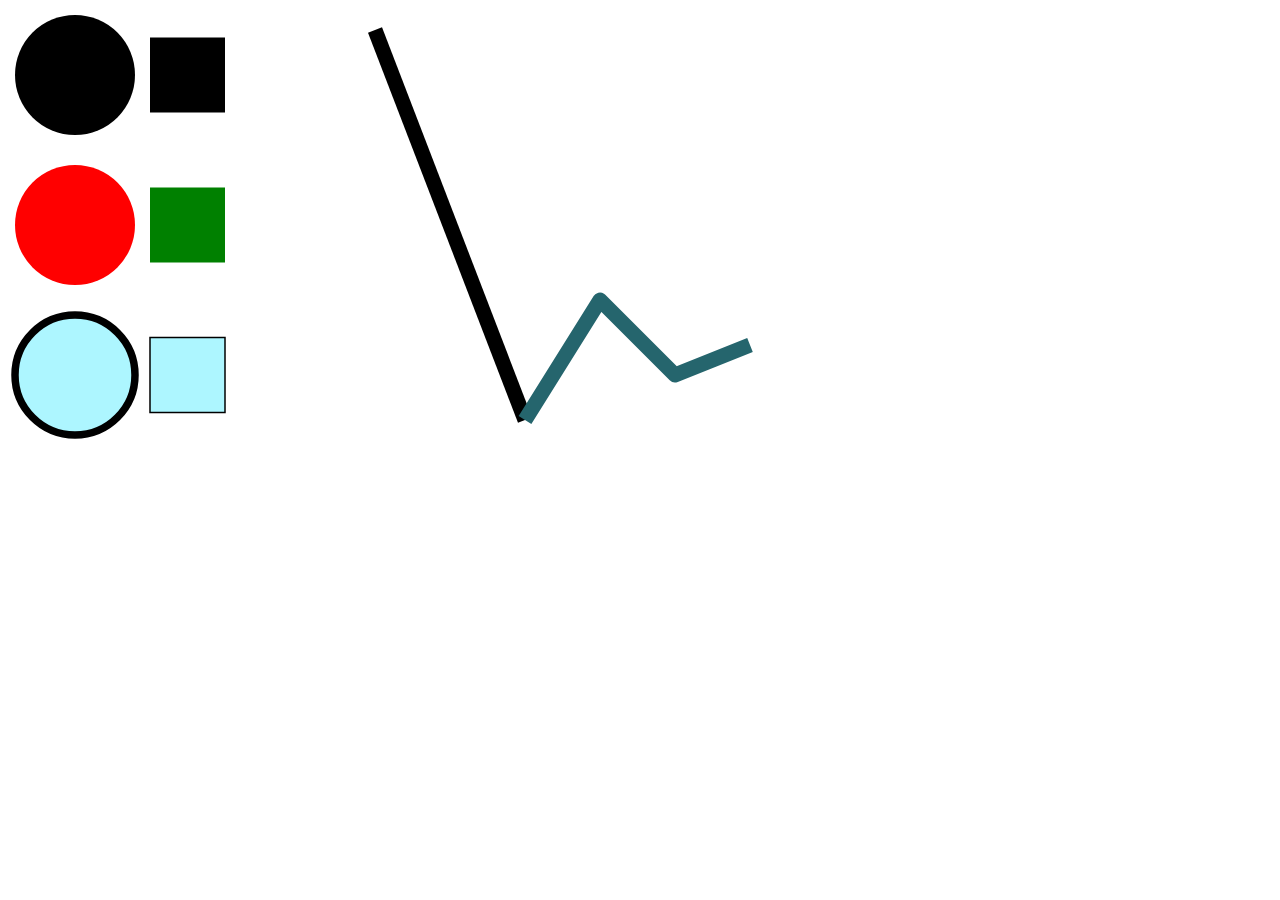
<file: Ex_Files_D3js_EssT_Data/VizHub/introtoHTMLCSSSVG/index.html>
<!DOCTYPE html>
<html>
  <head>
    <title>Shapes with SVG and CSS</title>
    <link rel="stylesheet" href="styles.css">
  </head>
  <body>
    <svg width = "960" height="500">
      <g transform="scale(1.5)">
        <circle cx ="50" cy="50" r="40"></circle>
        <rect x="100" y="25" width = "50" height = "50"></rect>
        <circle cx ="50" cy="150" r="40" fill="red"></circle>
        <rect x="100" y="125" width = "50" height = "50" fill="green"></rect>
        <g transform="translate(0,200)" fill="#adf6ff" stroke="black">
          <circle cx ="50" cy="50" r="40" stroke-width="5"></circle>
          <rect x="100" y="25" width = "50" height = "50"></rect>
        </g>
        <g class="lines" transform="translate(50,0)" >
        <line x1="200" y1="20" x2="300" y2="280"></line>
        <path d="M300 280 L350 200 L400 250 L450 230" fill="none"></path>
        </g>
      </g>
    </svg>
  </body>
</html>
</file>
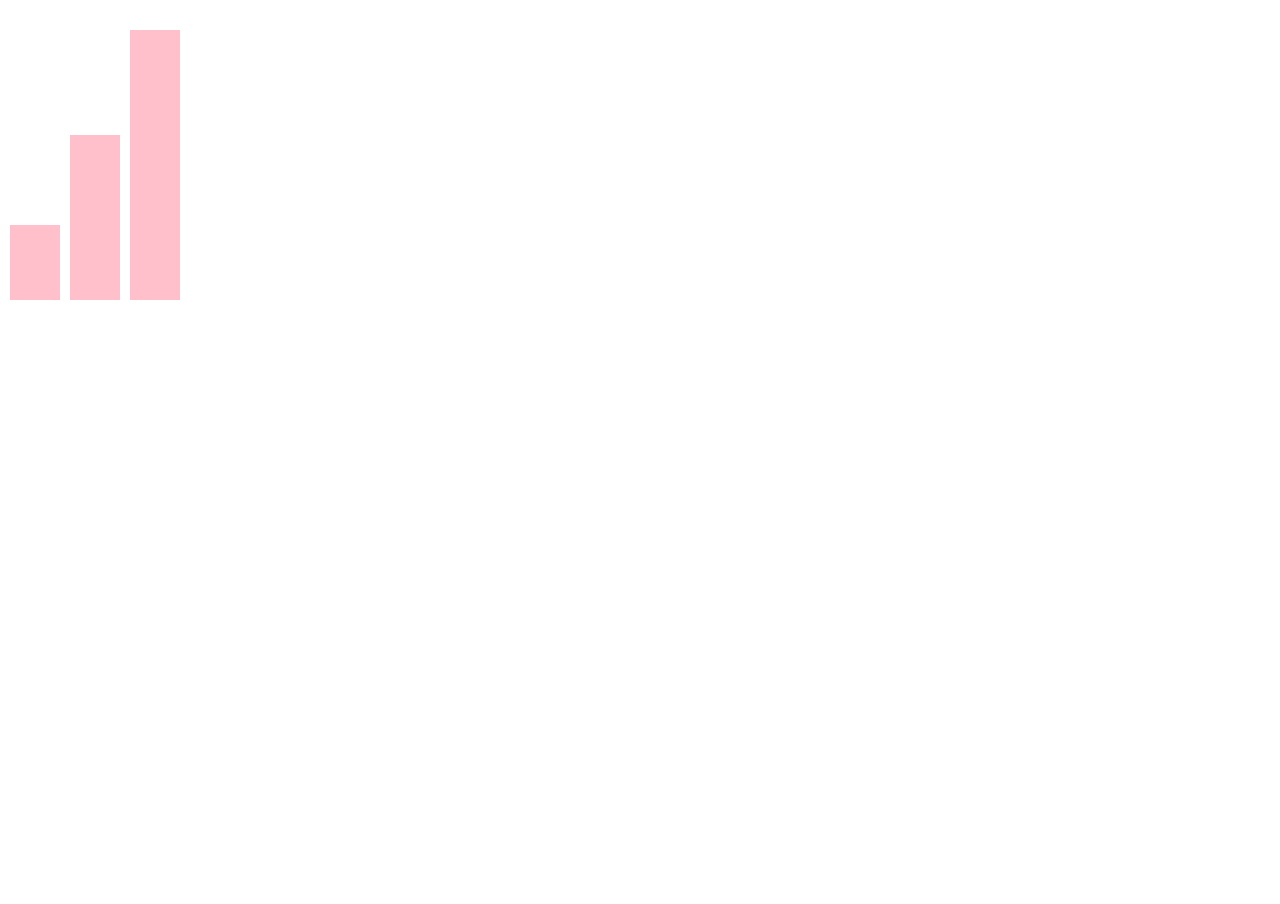
<file: Ch_02/d3.html>
<!DOCTYPE html>
<html lang="en">
    <head>
        <Meta charset="utf-8">
        <title>D3,js Essential Training for Data Scientists</title>
        <link rel="stylesheet" type="text/css" href="style.css"> 
        <script type="text/javascript" src="d3.v4.js"></script>

    </head>
    <body>
        <script type="text/javascript" src="shapes.js"></script>  
    </body>
</html>
</file>
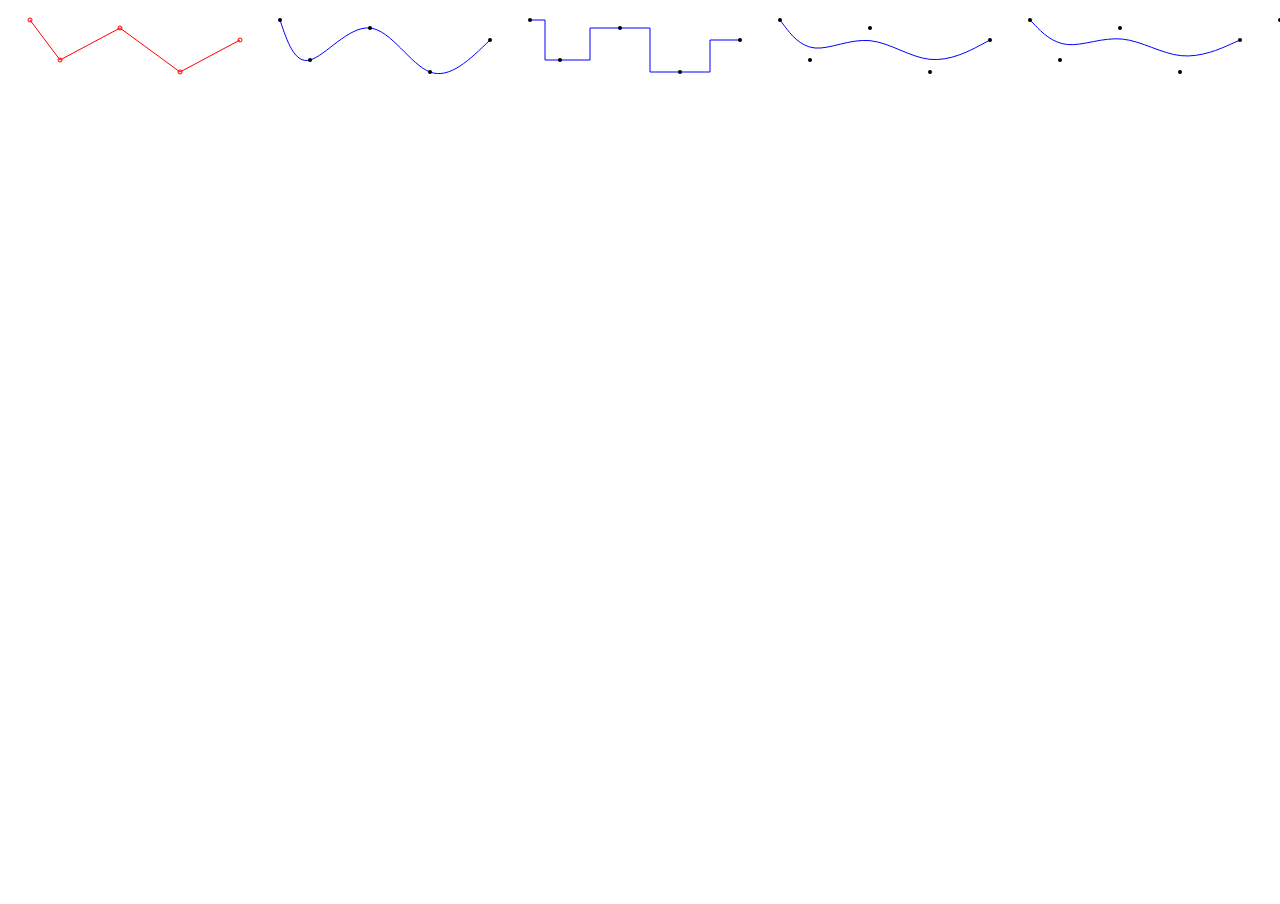
<file: Ch_04/d3.html>
<!DOCTYPE html>
<html lang="en">
    <head>
        <Meta charset="utf-8">
        <title>D3,js Essential Training for Data Scientists</title>
        <link rel="stylesheet" type="text/css" href="style.css"> 
        <script type="text/javascript" src="d3.v4.js"></script>

    </head>
    <body>
        <script type="text/javascript" src="interpolate.js"></script>  
    </body>
</html>
</file>
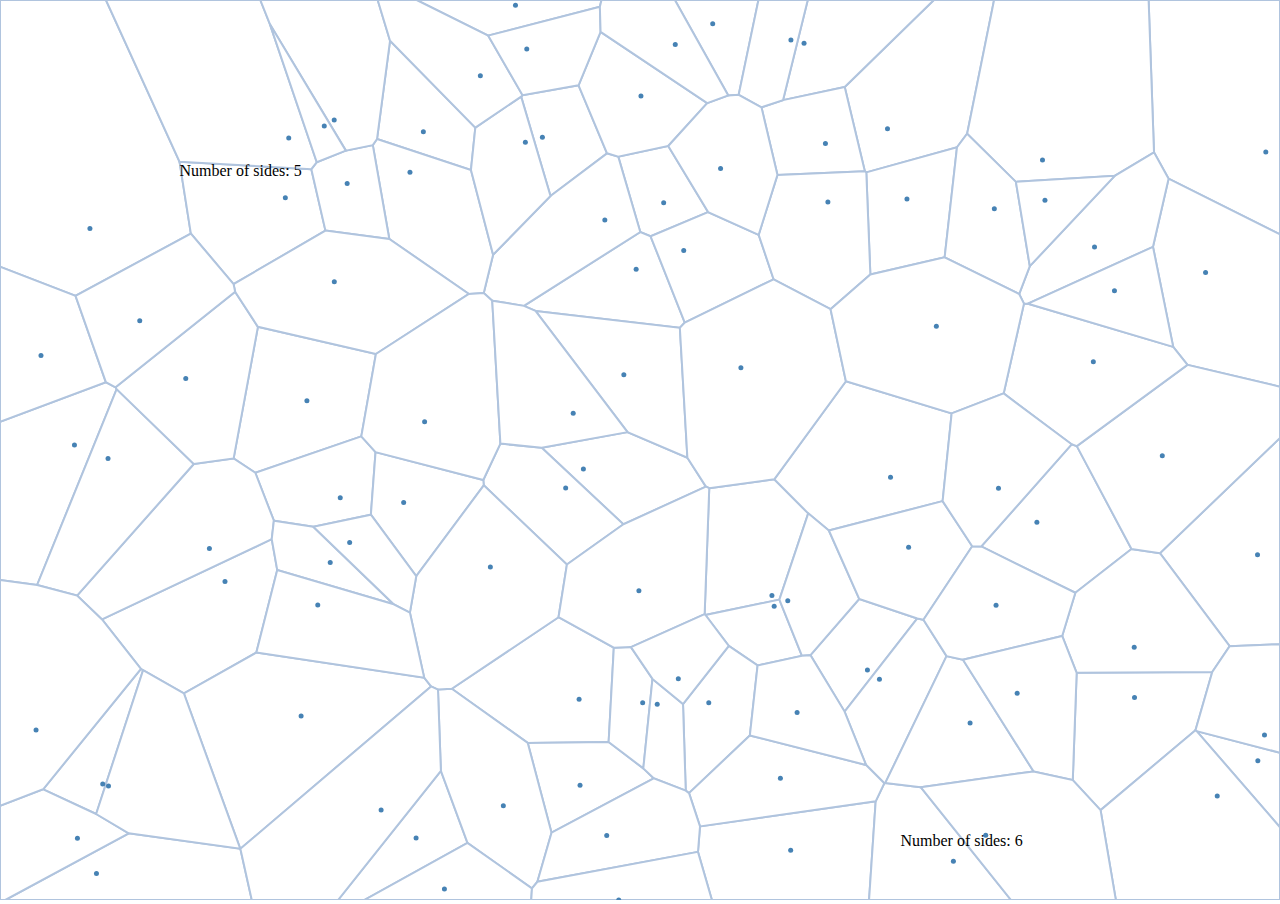
<file: Ex_Files_D3js_EssT_Data/CTC_Dashboard/voronoi.html>
<!DOCTYPE html>
<html lang="en">
	<head>
		<meta charset="utf-8">
		<title>D3.js Essential Training for Data Scientists</title>
		<link rel="stylesheet" type="text/css" href="style.css" >
		<script type="text/javascript" src="d3.v4.js"></script>
    <style>
    g.polygons path {
      fill: white;
      stroke: lightsteelblue;
    }

    g.fuel circle {
      fill: steelblue;
    }

    </style>

	</head>

	<body>
		<script type="text/javascript">
d3.select(window).on("resize",callFunction);
callFunction();
function callFunction() {

function dragged() {
	d3.select(this).attr("transform","translate("+d3.event.x+","+d3.event.y+")");
}

			var tooltip = d3.select("body").append("div").style("opacity","0").style("position","absolute");

			var svgtest = d3.select("body").select("svg");
			if (!svgtest.empty()) {
				svgtest.remove();
			}

      var width = window.innerWidth||document.documentElement.clientWidth||document.body.clientWidth;
      var height = window.innerHeight;

      var vertices = d3.range(100).map(function(d){ return [Math.random()*width,Math.random()*height]; });

      var voronoi = d3.voronoi().size([width,height]);
      var svg = d3.select("body").append("svg").attr("width","100%").attr("height","100%");
			var chartGroup = svg.append("g").call(d3.drag().on("drag",dragged));

			chartGroup.call(d3.zoom()
			.scaleExtent([0.8,2])
			.on("zoom",function(){

				chartGroup.attr("transform",d3.event.transform);
			}));

      chartGroup.append("g").attr("class","polygons")
      .selectAll("path")
        .data(voronoi.polygons(vertices))
        .enter().append("path")
                  .attr("d",function(d){ return "M"+d.join("L")+"Z"; })
									.on("mousemove",function(d){
											tooltip.style("opacity","1")
											.style("left",d[0][0]+"px")
											.style("top",d[0][1]+"px");

											tooltip.html("Number of sides: "+d.length);

									 });

      chartGroup.append("g").attr("class","fuel")
      .selectAll("circle")
        .data(vertices)
        .enter().append("circle")
                  .attr("cx",function(d){ return d[0]; })
                  .attr("cy",function(d){ return d[1]; })
                  .attr("r","2.5");

			d3.select("g.polygons").select("path:nth-child(30)")
				.transition().duration(1000)
				.style("fill","blue")
				.attr("transform","translate(10,10)");


			d3.select("g.polygons").select("path:nth-child(30)").dispatch("mousemove");





}
    </script>
  </body>

</html>
</file>
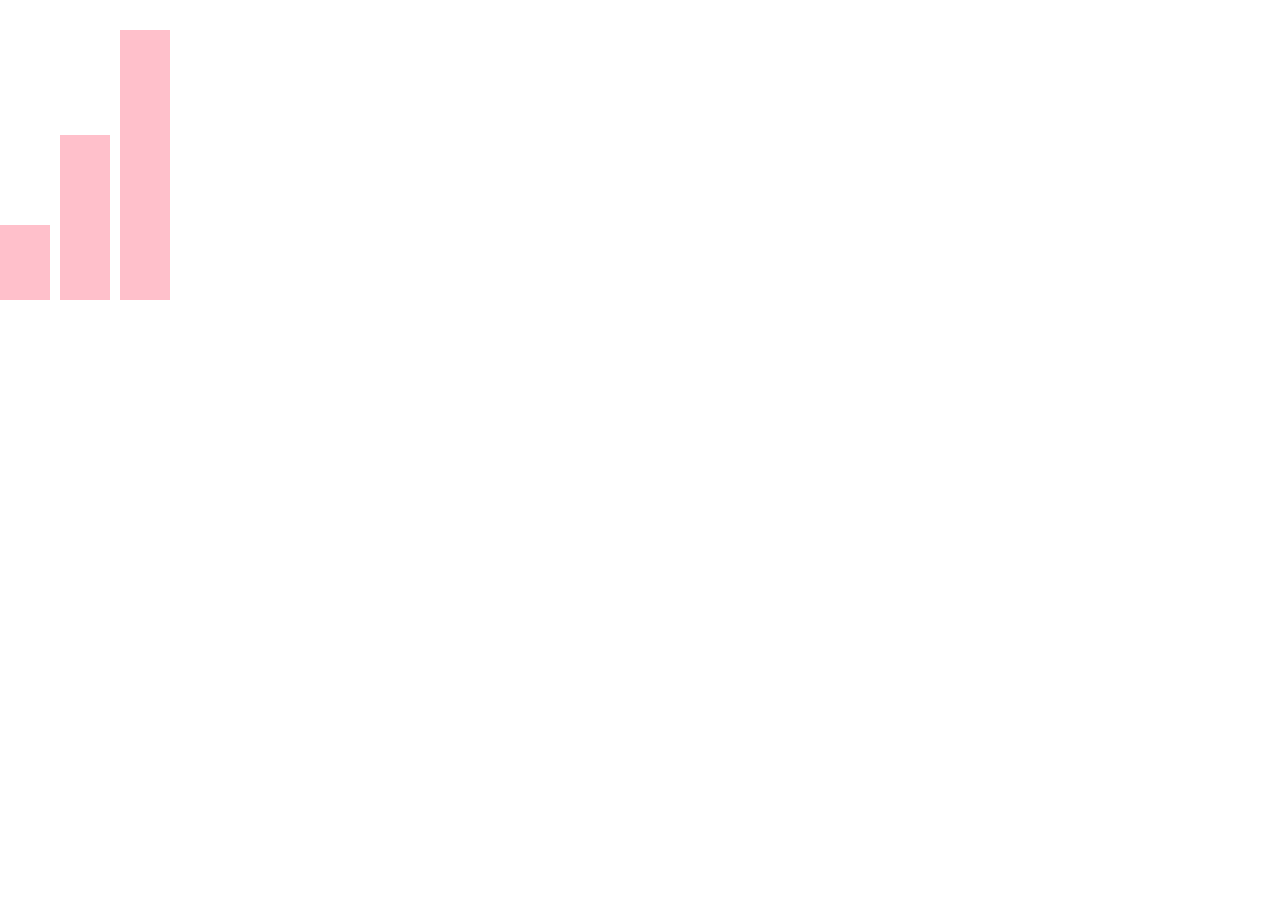
<file: Ex_Files_D3js_EssT_Data/Exercise Files/Ch_02/02_01/d3.html>
<!DOCTYPE html>
<html lang="en">
	<head>
		<meta charset="utf-8">
		<title>D3.js Essential Training for Data Scientists</title>
		<link rel="stylesheet" type="text/css" href="style.css" >
		<script type="text/javascript" src="d3.v4.js"></script>
	</head>

	<body>
		<script type="text/javascript" src="shapes.js"></script>
  </body>

</html>
</file>
<file: Ex_Files_D3js_EssT_Data/VizHub/introtoHTMLCSSSVG/styles.css>
body{
    margin: 0px;
    overflow: hidden;
}

.lines {
    stroke: black;
    stroke-width: 10;
}

.lines path {
    stroke:#25656d;
    stroke-linejoin: round;
}
</file>
<file: Ch_02/style.css>
html,body{
    margin: 0;
    height: 100%;
}
</file>
<file: Ch_04/style.css>
html,body{
    margin: 0;
    height: 100%;
}

line {
    stroke: red;
}

g.group0 path,
g.group0 circle {
    stroke: red;
    fill: none;
}
</file>
<file: Ex_Files_D3js_EssT_Data/CTC_Dashboard/style.css>
html, body {
  margin: 0;
  height: 100%;
}

line {
  stroke: red;
}

path {
  stroke: green;
  fill: none;
  stroke-width: 2px;
}

g.group0 path,
g.group0 circle {
  stroke: red;
  fill: none;
}

g.hidden line,
g.hidden path {
  display: none;
}

g.tick line {
  stroke: blue;
}

g.tick text {
  font-size: 12px;
  fill: purple;
}

rect {
  fill: lightblue;
  stroke: cornflowerblue;
}

circle {
  fill: indianred;
}

text {
  font-family: arial;
  fill: white;
  font-size: 11px;
}
</file>
<file: Ex_Files_D3js_EssT_Data/Exercise Files/Ch_02/02_01/style.css>
html, body {
  margin: 0;
  height: 100%;
}
</file>
